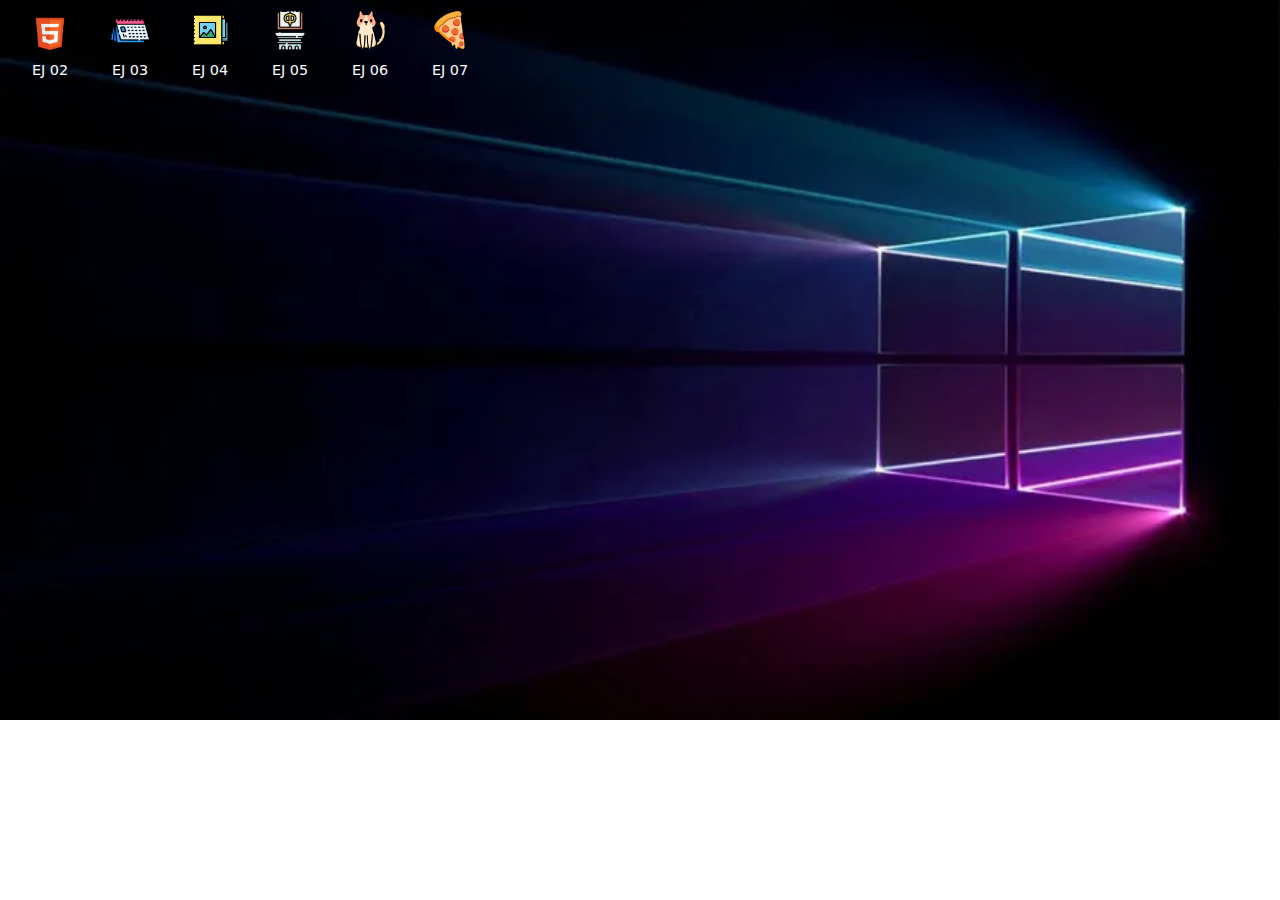
<file: index.html>
<!DOCTYPE html>
<html lang="es">
<head>
    <meta charset="UTF-8">
    <meta name="viewport" content="width=device-width, initial-scale=1.0">
    <title>Site</title>
	<link rel="stylesheet" href="CSS/index_style.css">
</head>
<body>
   <main>
   		<section id=p1>
	   		<a href="HTML/EJ02_html_AimarQuirantLozano/index.html">
				<div>
					<img src="HTML/EJ02_html_AimarQuirantLozano/img/html.png" >
					<p>EJ 02</p>
				</div>
			</a>
	   </section>
	   <section id=p2>
	   		<a href="HTML/EJ03_tabla_AimarQuirantLozano/index.html">
		   		<div>
					<img src="IMG/EJ03Logo.png" >
					<p>EJ 03</p>
				</div>
			</a>
	   </section>
	   <section id=p3>
		   	<a href="HTML/EJ04_pos_AimarQuirantLozano/index.html">
	   			<div>
					<img src="IMG/EJ04Logo.png" >
					<p>EJ 04</p>
				</div>
			</a>
	   </section>
	   <section id=p4>
	   		<a href="HTML/EJ05_tipo_AimarQuirantLozano/index.html">
		   		<div>
					<img src="IMG/EJ05Logo.png" >
					<p>EJ 05</p>
				</div>
			</a>	
	   </section>
	   <section id=p5>
	   		<a href="HTML/EJ06_flex_AimarQuirantLozano/index.html">
		   		<div>
					<img src= "HTML/EJ06_flex_AimarQuirantLozano/IMG/gato.png">
					<p>EJ 06</p>
				</div>
			</a>
	   </section>
	   <section id=p6>
	   		<a href="HTML/EJ07_grid_AimarQuirantLozano/index.html">
		   		<div>
					<img src="IMG/logo_EJ07.png" >
					<p>EJ 07</p>
				</div>
			</a>
	   </section>
   </main>
   <footer>
		<img src="IMG/Temperatura.png" alt="Tempertatura" height="90%">
   </footer>
</body>
</html>
</file>
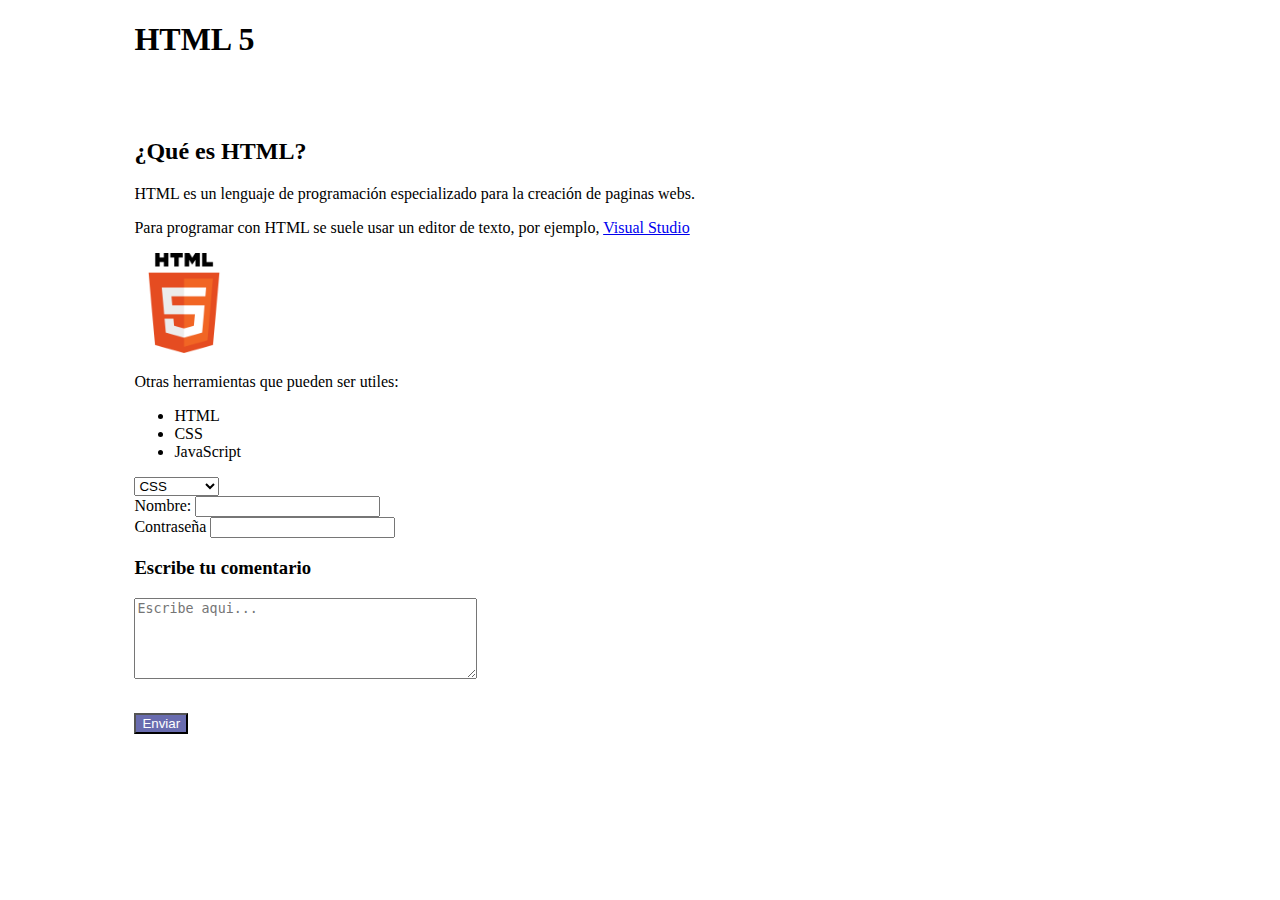
<file: HTML/EJ02_html_AimarQuirantLozano/index.html>
<!DOCTYPE html>
<html lang="en">

<head>
    <meta charset="UTF-8">
    <meta name="viewport" content="width=device-width, initial-scale=1.0">
    <title>Ejercicio 2</title>
</head>

<body>
    <div style="margin-left: 10%; font-family:Cambria, Cochin, Georgia, Times, 'Times New Roman', serif;">
        <h1>HTML 5</h1>
        <div style="margin-top: 80px;">
            <h2>¿Qué es HTML?</h2>
            <p>HTML es un lenguaje de programación especializado para la creación de paginas webs.</p>
            <p>Para programar con HTML se suele usar un editor de texto, por ejemplo, <a
                    href="https://code.visualstudio.com/" target="_blank">Visual Studio</a></p>
            <img src="img/html.png" alt="Logo HTML 5" width="100" height="">
        </div>
        <div>
            <p>Otras herramientas que pueden ser utiles:</p>
            <ul>
                <li>HTML</li>
                <li>CSS</li>
                <li>JavaScript</li>
            </ul>
            <select name="Programación" id="">
                <option value="HTML">HTML</option>
                <option value="CSS" selected>CSS</option>
                <option value="JavaScript">JavaScript</option>
            </select>
        </div>
        <div>
            <form>
                <label for="nombre">Nombre:</label>
                <input type="text" id="nombre" name="nombre">
            </form>
            <form>
                <label for="code">Contraseña</label>
                <input type="text" id="code" name="code">
            </form>
            <form>
                <div>
                    <label for="texto">
                        <h3>Escribe tu comentario</h3>
                    </label>
                </div>
                <div>
                    <textarea name="texto" id="texto" cols="40" rows="5" placeholder="Escribe aqui..."></textarea>
                </div>
                <div style="margin-top: 30px;">
                    <input type="submit" value="Enviar"
                        style="background-color: rgb(105, 108, 175); color: rgb(255, 255, 255);">
                </div>
            </form>
        </div>
    </div>
</body>

</html>
</file>
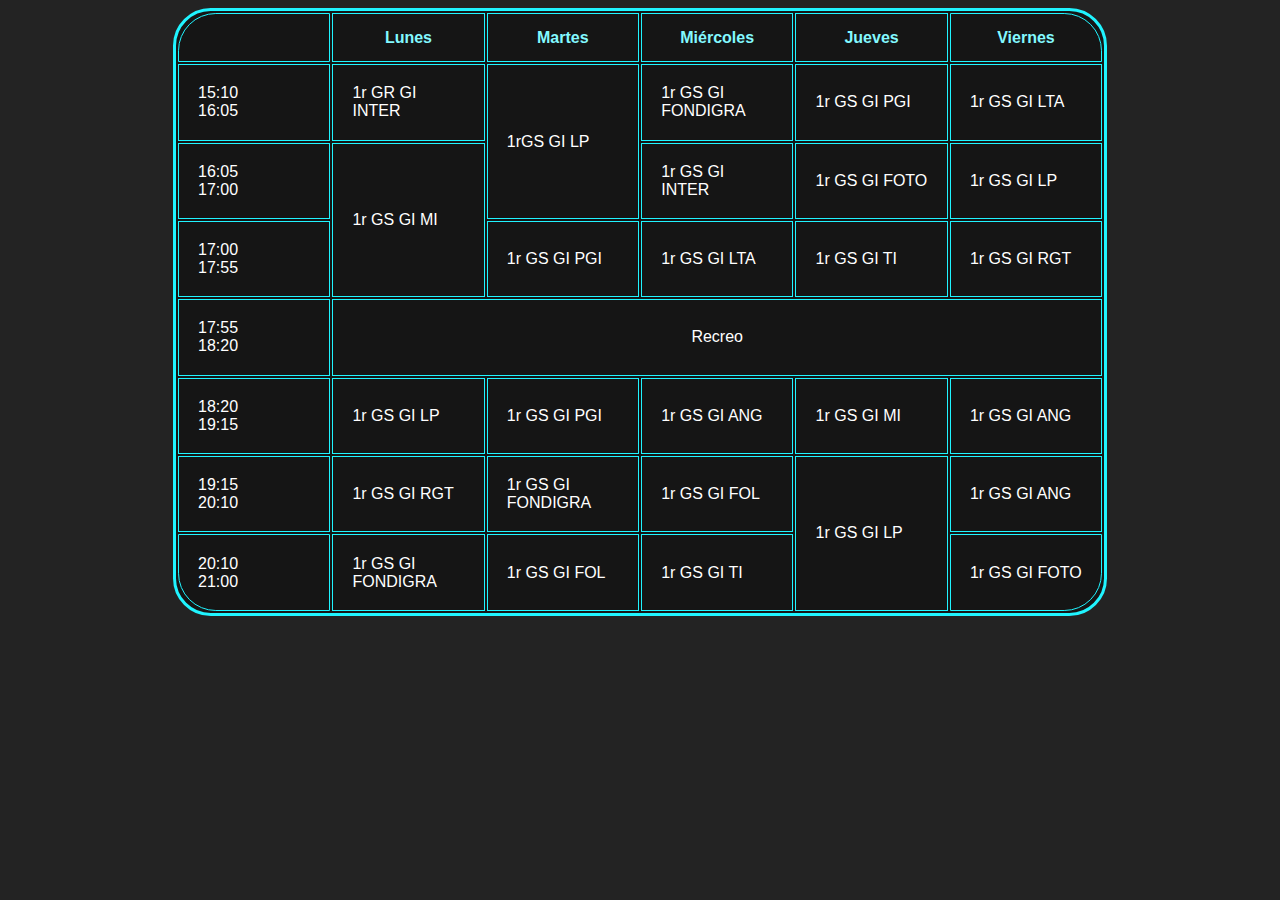
<file: HTML/EJ03_tabla_AimarQuirantLozano/index.html>
<!DOCTYPE html>
<html lang="es">

<head>
    <meta charset="UTF-8">
    <meta name="viewport" content="width=device-width, initial-scale=1.0">
    <title>EJ03 Horario</title>
    <link rel="stylesheet" href="CSS/estilos.css">
</head>

<body>
    <table>

        <thead>
            <tr style="height: 1.3cm; color: rgb(131, 249, 255)">
                <th style="border-top-left-radius: 1cm;"></th>
                <th>Lunes</th>
                <th>Martes</th>
                <th>Miércoles</th>
                <th>Jueves</th>
                <th style="border-top-right-radius: 1cm;">Viernes</th>
            </tr>
        </thead>
        <tbody>
            <tr>
                <td>15:10<br>16:05</td>
                <td>1r GR GI INTER</td>
                <td rowspan="2">1rGS GI LP</td>
                <td>1r GS GI FONDIGRA</td>
                <td>1r GS GI PGI</td>
                <td>1r GS GI LTA</td>
            </tr>
            <tr>
                <td>16:05<br>17:00</td>
                <td rowspan="2">1r GS GI MI</td>
                <td>1r GS GI INTER</td>
                <td>1r GS GI FOTO</td>
                <td>1r GS GI LP</td>
            </tr>
            <tr>
                <td>17:00<br>17:55</td>
                <td>1r GS GI PGI</td>
                <td>1r GS GI LTA</td>
                <td>1r GS GI TI</td>
                <td>1r GS GI RGT</td>
            </tr>
            <tr>
                <td>17:55<br>18:20</td>
                <td colspan="5" style="text-align: center;">Recreo</td>
            </tr>
            <tr>
                <td>18:20<br>19:15</td>
                <td>1r GS GI LP</td>
                <td>1r GS GI PGI</td>
                <td>1r GS GI ANG</td>
                <td>1r GS GI MI</td>
                <td>1r GS GI ANG</td>
            </tr>
            <tr>
                <td>19:15<br>20:10</td>
                <td>1r GS GI RGT</td>
                <td>1r GS GI FONDIGRA</td>
                <td>1r GS GI FOL</td>
                <td rowspan="2">1r GS GI LP</td>
                <td>1r GS GI ANG</td>
            </tr>
            <tr>
                <td style="border-bottom-left-radius: 1cm;">20:10<br>21:00</td>
                <td>1r GS GI FONDIGRA</td>
                <td>1r GS GI FOL</td>
                <td>1r GS GI TI</td>
                <td style="border-bottom-right-radius: 1cm;">1r GS GI FOTO</td>
            </tr>
        </tbody>

    </table>
</body>

</html>
</file>
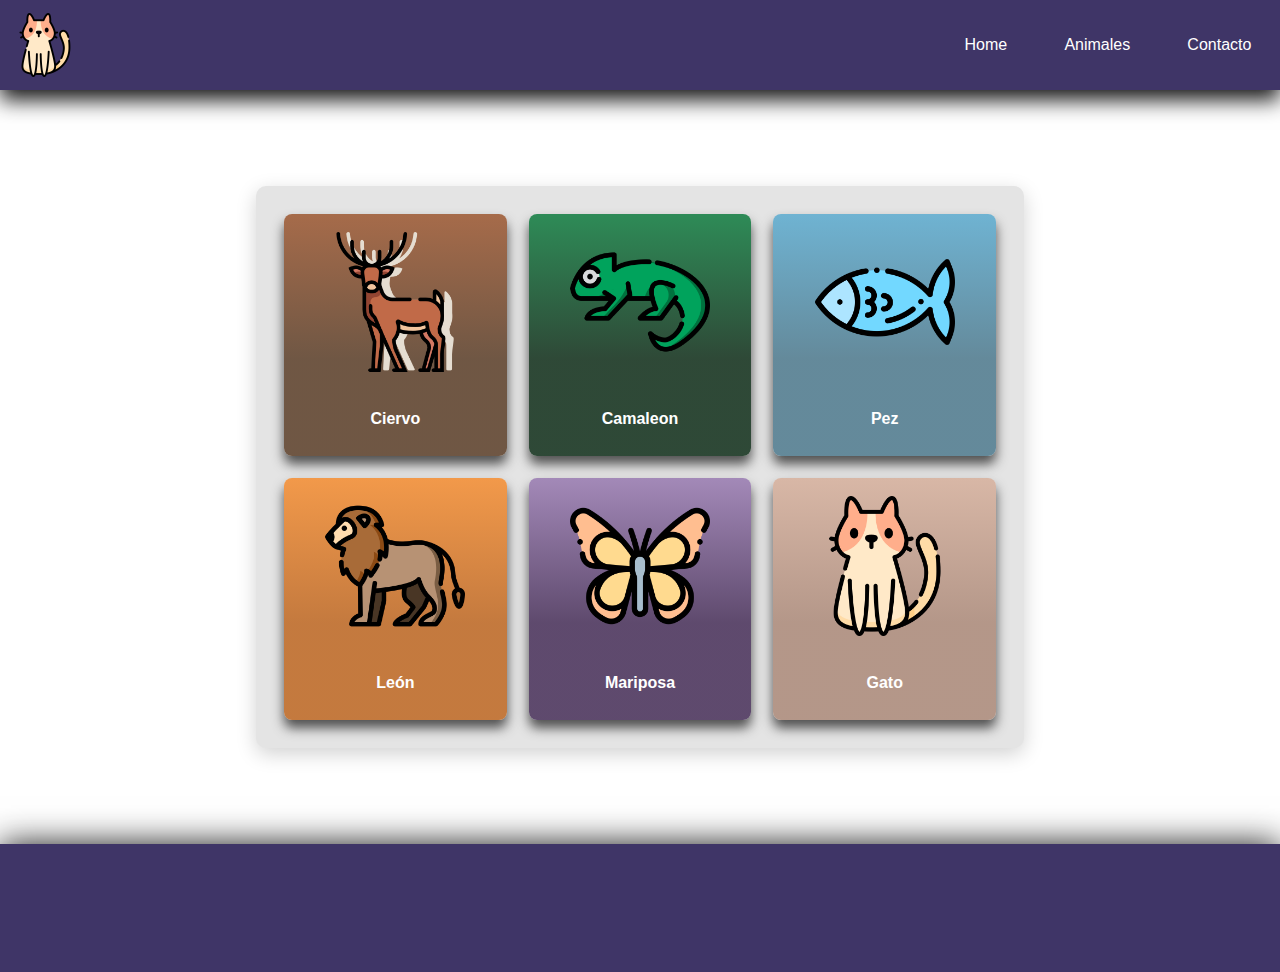
<file: HTML/EJ06_flex_AimarQuirantLozano/index.html>
<!DOCTYPE html>
<html lang="es">

<head>
  <meta charset="UTF-8" />
  <meta name="viewport" content="width=device-width, initial-scale=1.0" />
  <title>Trabajo 6</title>
  <link rel="stylesheet" href="CSS/style.css" />
</head>

<body>
  <header id="header">
    <div id="icon">
      <img src="IMG/gato.png" alt="Logo" width="100%">
    </div>
    <div id="urls">
      <ul id="lista">
        <li>
          Home
        </li>
        <li>
          Animales
        </li>
        <li>
          Contacto
        </li>
      </ul>
    </div>
  </header>
  <main>
    <div class="fondo">
      <div class="animales">
        <div class="card secion1">
          <img src="IMG/ciervo.png" alt="Ciervo" />
          <div class="titulo">Ciervo</div>
        </div>
        <div class="card secion2">
          <img src="IMG/camaleon.png" alt="Camaleon" />
          <div class="titulo">Camaleon</div>
        </div>
        <div class="card secion3">
          <img src="IMG/pez.png" alt="Pez" />
          <div class="titulo">Pez</div>
        </div>
        <div class="card secion4">
          <img src="IMG/lion.png" alt="León" />
          <div class="titulo">León</div>
        </div>
        <div class="card secion5">
          <img src="IMG/mariposa.png" alt="Mariposa" />
          <div class="titulo">Mariposa</div>
        </div>
        <div class="card secion6">
          <img src="IMG/gato.png" alt="Gato" />
          <div class="titulo">Gato</div>
        </div>
      </div>
    </div>
  </main>
  <footer id="footer">


  </footer>
</body>

</html>
</file>
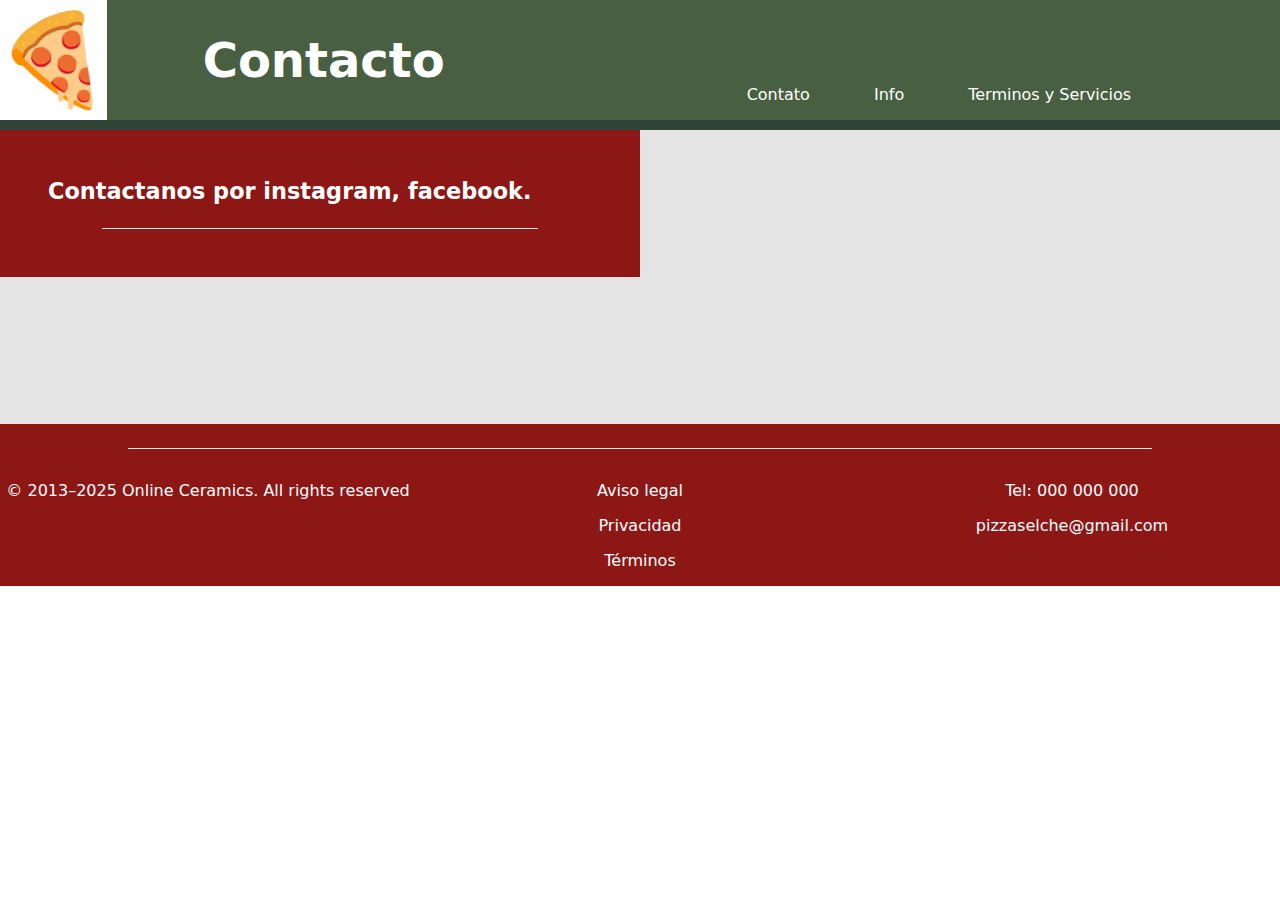
<file: HTML/EJ07_grid_AimarQuirantLozano/HTML/contact.html>
<!DOCTYPE html>
<html lang="es">

<head>
	<meta charset="UTF-8">
	<meta name="viewport" content="width=device-width, initial-scale=1.0">
	<title>GRID</title>
	<link rel="stylesheet" href="../CSS/style.css">
</head>

<body>
	<header>
		<div class="pizza_slot_frame">
			<img src="../IMG/logo.png" width="100%">
		</div>
		<div class="titulo">
			<h1 id="titular"><a class="titulo_home" href="../index.html">Contacto</a></h1>
		</div>
		<div class="titulo" id="contacto">
			<p><a class="contacto_text" href="contact.html">Contato</a></p>
			<p><a class="contacto_text" href="contact.html">Info</a></p>
			<p><a class="contacto_text" href="contact.html">Terminos y Servicios</a></p>
		</div>
	</header>

	<main>
		<section id="section1">
			<div class="parraf">

				<p><b id="oferta">Contactanos por instagram, facebook.</b></p>
				<div class="divisor"></div>
			</div>
		</section>





	</main>
	<footer>
		<div class="footer-divisor"></div>
		<div>
			<p>© 2013–2025 Online Ceramics. All rights reserved</p>
		</div>
		<div>
			<p>Aviso legal</p>
			<p>Privacidad</p>
			<p>Términos</p>
		</div>
		<div>
			<p>Tel: 000 000 000</p>
			<p>pizzaselche@gmail.com</p>

		</div>
	</footer>
</body>

</html>
</file>
<file: CSS/index_style.css>
body {
    background-image: url(../IMG/windows11_background.png);
    background-repeat: no-repeat;
    background-size: 100% auto;
	margin: 0;
	font-family: Segoe, "Segoe UI", "DejaVu Sans", "Trebuchet MS", Verdana, "sans-serif"
	
}

main {
	display: inline-grid;
	width: 100%;
	height: 100vh;
	grid-template-columns: repeat(16, 1fr);
	grid-template-rows: repeat(7, 1fr);
	color: white;
	
}

main section {
	width: 100%;
	height:100%;
	display: inline-grid;
	grid-template-columns: 1fr;
	grid-template-rows: repeat(2, 1fr);
	margin: 10px;
	text-align: center;
	font-size: 0.9em;
}
main section div:hover {
	background: #262626;
	transition-duration: 0.1s;
}


main section div {
	max-width: 100%;
	max-height: 100%;
}

main section img {
	max-width: 50%;
	max-height: 50%;
	text-align: center;
	margin-bottom: -5px;
}

main section p {
	max-width: 100%;
	max-height: 2em;
	text-align: center;
}

#p1{
	grid-column: 1 /2; 
	grid-row: 1 / 2;
}
#p2{
	grid-column: 2 / 3; 
	grid-row: 1 / 2;
}
#p3{
	grid-column: 3 / 4; 
	grid-row: 1 / 2;
}
#p4{
	grid-column: 4 / 5; 
	grid-row: 1 / 2;
}
#p5{
	grid-column: 5 / 6; 
	grid-row: 1 / 2;
}
#p6{
	grid-column: 6 / 7; 
	grid-row: 1 / 2;
}

a {
	text-decoration: none;
	color: white;
	max-width: 100%;
	max-height: 75%;
}
footer{
	background: #EEEEEE;
	width: 100%;
	height: 2.9em;
	position: fixed;
	bottom: 0;
	display: inline-flex;
	grid-template-columns: 1fr 3fr 1fr;
	grid-template-rows: 1fr;
}
</file>
<file: HTML/EJ03_tabla_AimarQuirantLozano/CSS/estilos.css>
table,
th,
td {
  border: 1px solid rgb(32, 244, 255);
}
body table {
  width: 50vw;
  background-color: rgb(21, 21, 21);
  border: 3px solid rgb(32, 244, 255);
  border-radius: 1cm;
  border-collapse: separate;
}

th {
  text-align: center;
}
td {
  padding: 1.2em;
  min-width: 7em;
}

body {
  justify-content: center;
  display: flex;
  background-color: rgb(35, 35, 35);
  color: rgb(255, 255, 255);
  font-family: "Gill Sans", "Gill Sans MT", Calibri, "Trebuchet MS", sans-serif;
}
</file>
<file: HTML/EJ06_flex_AimarQuirantLozano/CSS/style.css>
#header {
  min-height: 4em;
  background: #3f3567;
  box-shadow: 0px 10px 20px #181818;
  display: flex;
  justify-content: space-between;
}

#icon {
  max-width: 4em;
  min-width: 4em;
  margin: 1%;
  display: flex;
  align-content: center;
}

#urls {
  width: 30%;
  align-content: center;
}

#lista {
  color: white;
  display: flex;
  justify-content: space-around;
  list-style: none;
}

body {
  margin: 0;
  padding: 0;
  background: #ffffff;
  display: flex;
  flex-direction: column;
  min-height: 100%;
  font-family: "Gill Sans", "Gill Sans MT", "Myriad Pro",
    "DejaVu Sans Condensed", Helvetica, Arial, "sans-serif";
}

main {
  flex: 1;
  display: flex;
  justify-content: center;
}

.fondo {
  margin: 6em;
  background: #e4e4e4;
  min-height: 10em;
  max-width: 85%;
  width: 60%;
  border-radius: 10px;
  box-shadow: 0 6px 20px rgba(0, 0, 0, 0.18);
  padding: 28px;
  box-sizing: border-box;
  display: flex;
  align-items: center;
  justify-content: center;
}

.animales {
  width: 100%;
  display: flex;
  flex-wrap: wrap;
  gap: 22px;
  justify-content: space-between;
}

.card {
  flex: 1 1;
  min-width: 180px;
  border-radius: 8px;
  padding: 12px;
  display: flex;
  flex-direction: column;
  align-items: center;
  overflow: hidden;
  text-align: center;
  box-shadow: 0px 0.5em 12px #505050;
}

.card:hover {
  transform: translateY(-1em);
  transition: 0.2s;
  box-shadow: 0px 1em 12px #505050;
}

.card img {
  width: 100%;
  max-width: 240px;
  max-height: 140px;
  object-fit: contain;
  display: block;
  margin: 6px;
}

.titulo {
  margin-top: 1em;
  font-weight: 600;
  font-size: 1em;
  padding: 1em;
}

.secion1 {
  background: linear-gradient(
    to bottom,
    #a66b4a 0%,
    rgba(104, 78, 58, 0.94) 60%
  );
  color: #ffffff;
}
.secion2 {
  background: linear-gradient(
    to bottom,
    #2e8b57 0%,
    rgba(35, 63, 44, 0.94) 60%
  );
  color: #ffffff;
}
.secion3 {
  background: linear-gradient(
    to bottom,
    #6fb3d2 0%,
    rgba(92, 132, 150, 0.94) 60%
  );
  color: #ffffff;
}
.secion4 {
  background: linear-gradient(
    to bottom,
    #f2994a 0%,
    rgba(194, 115, 52, 0.94) 60%
  );
  color: #ffffff;
}
.secion5 {
  background: linear-gradient(
    to bottom,
    #a389b8 0%,
    rgba(86, 64, 102, 0.94) 60%
  );
  color: #ffffff;
}
.secion6 {
  background: linear-gradient(
    to bottom,
    #d8b7a6 0%,
    rgba(177, 146, 131, 0.94) 60%
  );
  color: #ffffff;
}

#footer {
  min-height: 8em;
  background: #3f3567;
  box-shadow: 0px 0px 32px #181818;
}
</file>
<file: HTML/EJ07_grid_AimarQuirantLozano/CSS/style.css>
header {
  display: grid;
  grid-template-columns: 1fr 6fr 5fr;
  grid-template-rows: 1fr;
  border-width: 10px;
  border-color: #3dbc5b #3dbc5b #2f4435;
  border-bottom-style: solid;
}
#contacto {
  display: inline-flex;
  align-items: flex-end;
}
.titulo_home {
  color: white;
  text-decoration: none;
}
.contacto_text {
  margin-right: 4em;
  color: white;
  text-decoration: none;
}

.titulo {
  background: #486041;
  color: #ffffff;
  font-family: Segoe, "Segoe UI", "DejaVu Sans", "Trebuchet MS", Verdana,
    "sans-serif";
  display: inline-flex;
  align-items: center;
}
#titular {
  margin-left: 2em;
  font-size: 3em;
}

main {
  display: grid;
  grid-template-columns: 25% 25% 25% 25%;
  grid-template-rows: 1fr 1fr;
  background: #e4e4e4;
  color: #ffffff;
  font-family: Segoe, "Segoe UI", "DejaVu Sans", "Trebuchet MS", Verdana,
    "sans-serif";
}

body {
  margin: 0px;
  display: grid;
  grid-template-columns: 1fr;
  grid-template-rows: 1fr 5r 1fr;
}
.parraf {
  margin: 3em;
}
b {
  font-size: 2em;
}
#oferta {
  font-size: 1.4em;
}
#nuevas_ofertas {
  margin-bottom: 10em;
}
#section1 {
  background: #8d1715;
  grid-column: 1 / 3;
}
#section2 {
  grid-column: 3 / 5;
}
#section3 {
  grid-column: 1 / 5;
  background: #486041;
  height: 5em;
}
#section4 {
  grid-column: 1 / 5;

  display: grid;
  grid-template-columns: 1fr 1fr 1fr 1fr;
  grid-template-rows: 1fr;
  width: 100%;
  margin-top: 5em;
}
.pizza_slot_frame {
  display: inline-flex;
  align-items: center;
  justify-content: center;
}
.pizza_slot {
  width: 17em;
  height: 17em;
  display: inline-flex;
  align-items: center;
  justify-content: center;

  background: #ffffff;
  border-radius: 2em;
}
.divisor {
  height: 1px;
  background: #e9e9e9;
  margin-top: 1.5em;
  width: 80%;
  margin-left: 10%;
}
footer {
  background: #8d1715;
  display: grid;
  grid-template-columns: 1fr 1fr 1fr;
  grid-template-rows: 1fr;
  grid-gap: 1em;
  color: #ffffff;
  font-family: Segoe, "Segoe UI", "DejaVu Sans", "Trebuchet MS", Verdana,
    "sans-serif";
  text-align: center;
}
.pizzas {
  width: 80%;
}
.footer-divisor {
  height: 1px;
  background: #e9e9e9;
  margin-top: 1.5em;
  width: 80%;
  margin-left: 10%;
  grid-column: 1 / 4;
}
</file>
